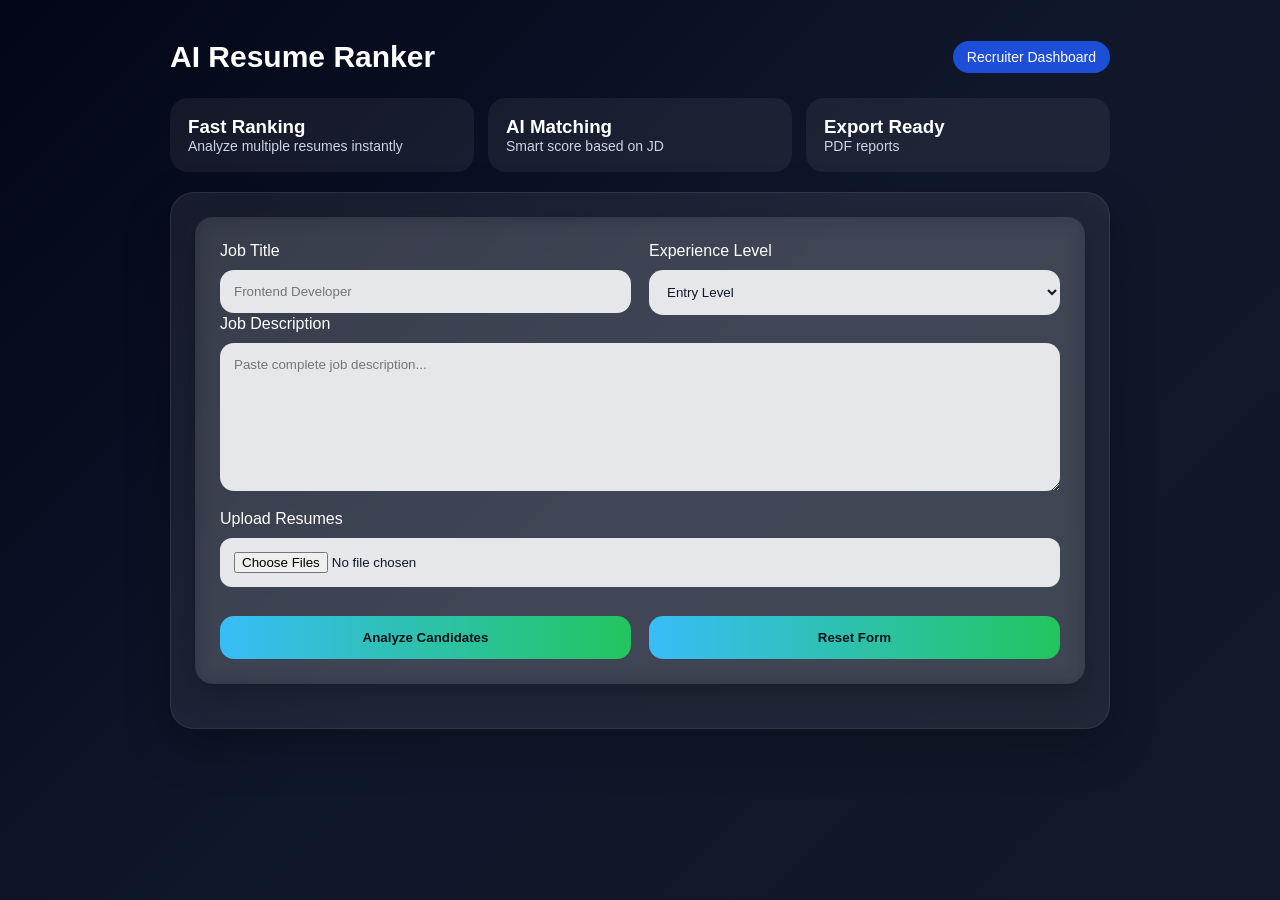
<file: templates/index.html>
<!DOCTYPE html>
<html>
<head>
<title>AI Resume Ranker</title>
<link rel="stylesheet" href="/static/style.css">
</head>
<body>
<div class="container">
<div class="topbar">
<div class="brand">AI Resume Ranker</div>
<div class="badge">Recruiter Dashboard</div>
</div>
<div class="stats">
<div class="stat"><h3>Fast Ranking</h3><p class="small">Analyze multiple resumes instantly</p></div>
<div class="stat"><h3>AI Matching</h3><p class="small">Smart score based on JD</p></div>
<div class="stat"><h3>Export Ready</h3><p class="small">PDF reports</p></div>
</div>
<div class="panel">
<form action="/upload" method="POST" enctype="multipart/form-data">
<div class="grid">
<div>
<label>Job Title</label>
<input type="text" name="job_title" placeholder="Frontend Developer">
</div>
<div>
<label>Experience Level</label>
<select name="level">
<option>Entry Level</option><option>Mid Level</option><option>Senior</option>
</select>
</div>
</div>
<label>Job Description</label>
<textarea name="job_desc" rows="8" placeholder="Paste complete job description..."></textarea>
<label>Upload Resumes</label>
<input type="file" name="resumes" multiple>
<div class="grid">
<button type="submit">Analyze Candidates</button>
<button type="reset">Reset Form</button>
</div>
</form>
</div>
</div>
</body>
</html>
</file>
<file: static/style.css>
*{
    margin:0;
    padding:0;
    box-sizing:border-box;
    font-family:Arial, Helvetica, sans-serif;
}

body{
    background:linear-gradient(135deg,#0f172a,#1e293b);
    min-height:100vh;
    color:white;
}

.container{
    width:90%;
    max-width:800px;
    margin:auto;
    padding:40px 20px;
}

h1{
    text-align:center;
    margin-bottom:10px;
    font-size:42px;
}

.subtitle{
    text-align:center;
    color:#cbd5e1;
    margin-bottom:30px;
}

form, .card{
    background:rgba(255,255,255,0.08);
    padding:25px;
    border-radius:18px;
    backdrop-filter:blur(10px);
    box-shadow:0 10px 30px rgba(0,0,0,0.25);
    margin-bottom:20px;
}

textarea, input[type="file"]{
    width:100%;
    padding:14px;
    border:none;
    border-radius:12px;
    margin-bottom:15px;
}

button{
    width:100%;
    padding:14px;
    border:none;
    border-radius:12px;
    background:#38bdf8;
    color:#00111a;
    font-weight:bold;
    cursor:pointer;
    transition:0.3s;
}

button:hover{
    transform:translateY(-2px);
    opacity:0.9;
}

.score-bar{
    width:100%;
    height:12px;
    background:#334155;
    border-radius:20px;
    margin-top:10px;
    overflow:hidden;
}

.fill{
    height:100%;
    background:#22c55e;
}






*{margin:0;padding:0;box-sizing:border-box;font-family:Inter,Arial,sans-serif}
body{background:linear-gradient(135deg,#020617,#0f172a,#111827);min-height:100vh;color:#fff}
.container{width:92%;max-width:980px;margin:auto;padding:40px 20px}
.topbar{display:flex;justify-content:space-between;align-items:center;margin-bottom:24px}
.brand{font-size:30px;font-weight:800}
.badge{background:#1d4ed8;padding:8px 14px;border-radius:999px;font-size:14px}
.panel,.card{background:rgba(255,255,255,.07);border:1px solid rgba(255,255,255,.08);backdrop-filter:blur(12px);padding:24px;border-radius:24px;box-shadow:0 18px 45px rgba(0,0,0,.25)}
.grid{display:grid;grid-template-columns:1fr 1fr;gap:18px}
textarea,input,select{width:100%;padding:14px;border:none;border-radius:14px;margin-top:10px;background:#e5e7eb;color:#111827}
button{padding:14px 18px;border:none;border-radius:14px;background:linear-gradient(90deg,#38bdf8,#22c55e);font-weight:800;cursor:pointer;width:100%;margin-top:14px}
button:hover{transform:translateY(-2px)}
.stats{display:grid;grid-template-columns:repeat(3,1fr);gap:14px;margin:20px 0}
.stat{padding:18px;border-radius:18px;background:rgba(255,255,255,.06)}
.results{margin-top:20px;display:grid;gap:14px}
.scorebar{height:12px;background:#334155;border-radius:999px;overflow:hidden;margin-top:10px}.fill{height:100%;background:linear-gradient(90deg,#22c55e,#38bdf8)}
.small{color:#cbd5e1;font-size:14px}
@media(max-width:760px){.grid,.stats{grid-template-columns:1fr}.topbar{flex-direction:column;gap:12px}}
</file>
